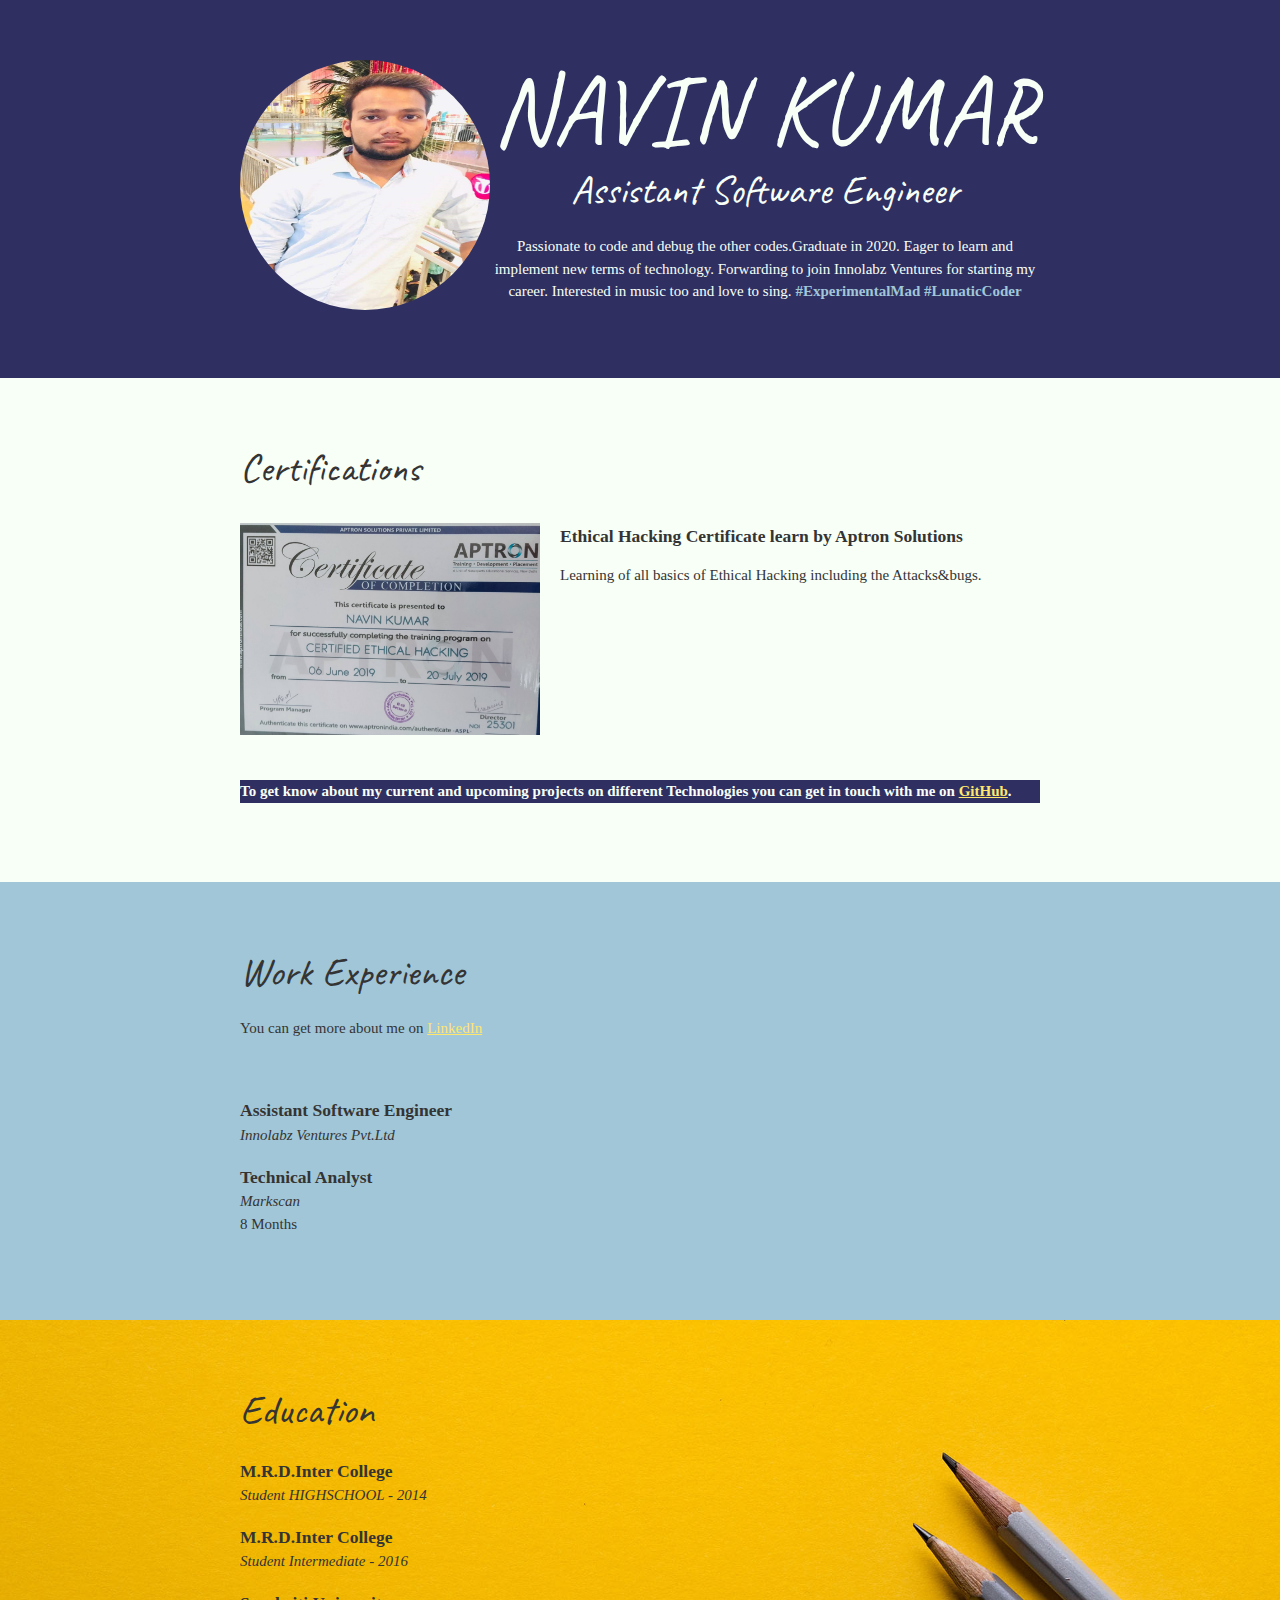
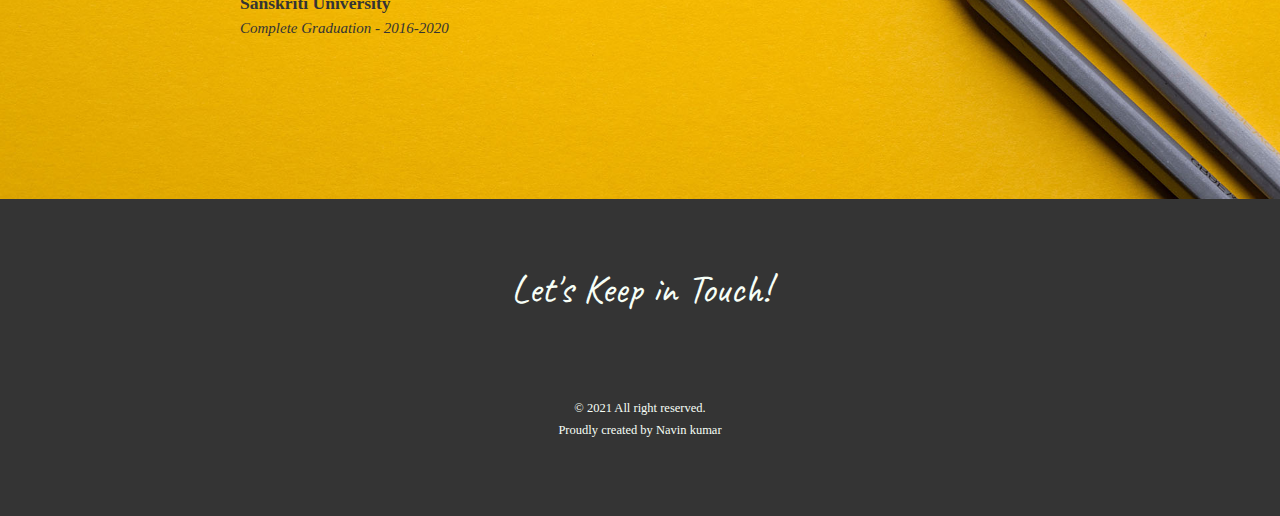
<file: index.html>
<!DOCTYPE html>
<html lang="en">
  <head>
    <meta charset="UTF-8">
    <meta name="viewport" content="width=device-width, initial-scale=1.0">

    <link rel="preconnect" href="https://fonts.gstatic.com">
    <link href="https://fonts.googleapis.com/css2?family=Caveat&family=Montserrat&family=Pangolin&display=swap" rel="stylesheet">
    <link rel="stylesheet" href="css/style.css">
    <link rel="stylesheet" href="https://cdnjs.cloudflare.com/ajax/libs/font-awesome/5.15.3/css/all.min.css" integrity="sha512-iBBXm8fW90+nuLcSKlbmrPcLa0OT92xO1BIsZ+ywDWZCvqsWgccV3gFoRBv0z+8dLJgyAHIhR35VZc2oM/gI1w==" crossorigin="anonymous" />
  </head>
  <body>
    <main>
      <!-- ***********************  ABOUT / PROFILE  *********************** -->
      <header>
        <div class="wrap">
          <img src="images/gipmall.jpg" class="profile">
        <h1>NAVIN KUMAR </h1>
        <h2> Assistant Software Engineer </h2> 

        <p>Passionate to code and debug the other codes.Graduate in 2020. Eager to learn and implement new terms of technology. Forwarding to join Innolabz Ventures for starting my career. Interested in music too and love to sing.<b> #ExperimentalMad #LunaticCoder</b> </p>
        </div>
      </header>

      <!-- ********************  PROJECTS / PORTFOLIO  ********************* -->
      <section class=project>
        <div class="wrap divider">
        <h2>Certifications</h2>
        <section class="project-item">
          <img src="certificate\ethical hacking.jpg" alt="#">
          <h3>Ethical Hacking Certificate learn by Aptron Solutions</h3>
          <p>Learning of all basics of Ethical Hacking including the Attacks&bugs.</p>
        </section>
        <p><h4> To get know about my current and upcoming projects on different Technologies you can get in touch with me on <a href="https://navin1999123.github.io/portfolio/">GitHub</a>.</h4></p>
        <!-- End of Project block. -->
       </div>
      </section>

      <!-- ***********************  WORK EXPERIENCE  *********************** -->
      <section class="work-experience">
        <div class="wrap item divider">
        <h2>Work Experience</h2>         
        <p> You can get more about me on <a href="https://www.linkedin.com/in/naveen-kumar-b64898201/">LinkedIn</a>
        <section class="job">
          <div class="job-title">
          <h3>Assistant Software Engineer </h3>
          <p>Innolabz Ventures Pvt.Ltd </p>
          </div><br>
          <div class="job-title">
            <h3>Technical Analyst</h3>
            <p>Markscan</p>
            <p>8 Months</p>
            </div>
        </section>
        <!-- End of Job block. -->
      </div>
      </section>

      <!-- ******************  EDUCATION & CERTIFICATIONS ****************** -->
      <section class="education">
        <div class="wrap item">
        <h2>Education</h2>        
        <section>
          <h3> M.R.D.Inter College </h3>
          <p>Student HIGHSCHOOL - 2014</p>
        </section>
        <section>
          <h3> M.R.D.Inter College </h3>
          <p>Student Intermediate - 2016</p>
        </section>
        <section>
          <h3>Sanskriti University</h3>
          <p> Complete Graduation - 2016-2020</p>
        </section>
        <!-- End of School block. -->
      </div>
      </section>

      <!-- *****************  CONTACT INFO / SOCIAL MEDIA  ***************** -->
      <footer>
        <div class="wrap">
        <h2>Let's Keep in Touch!</h2>

        <!-- Social media and contact links. Add or remove any networks. -->
        <ul class="contact-list">
          <li><a  href="mailto: navinkumarnkh@gmail.com"><i class="fa fa-envelope"></i> </a></li>
          <li><a href="https://www.linkedin.com/in/naveen-kumar-b64898201/" target="_blank"><i class="fab fa-linkedin-in"></i></a></li>
          <li><a href="https://www.facebook.com/profile.php?id=100011843133235" target="_blank"><i class="fab fa-facebook-f"></i></a></li>
          <li><a href="https://instagram.com/imnavi_n?igshid=1hplfahjvjwvp" target="_blank"><i class="fab fa-instagram"></i></a></li>
        </ul>
        <p><small>© 2021 All right reserved.<br>
        Proudly created by Navin kumar </small></p>
      </div>
      </footer>
    </main>
  </body>
</html>
</file>
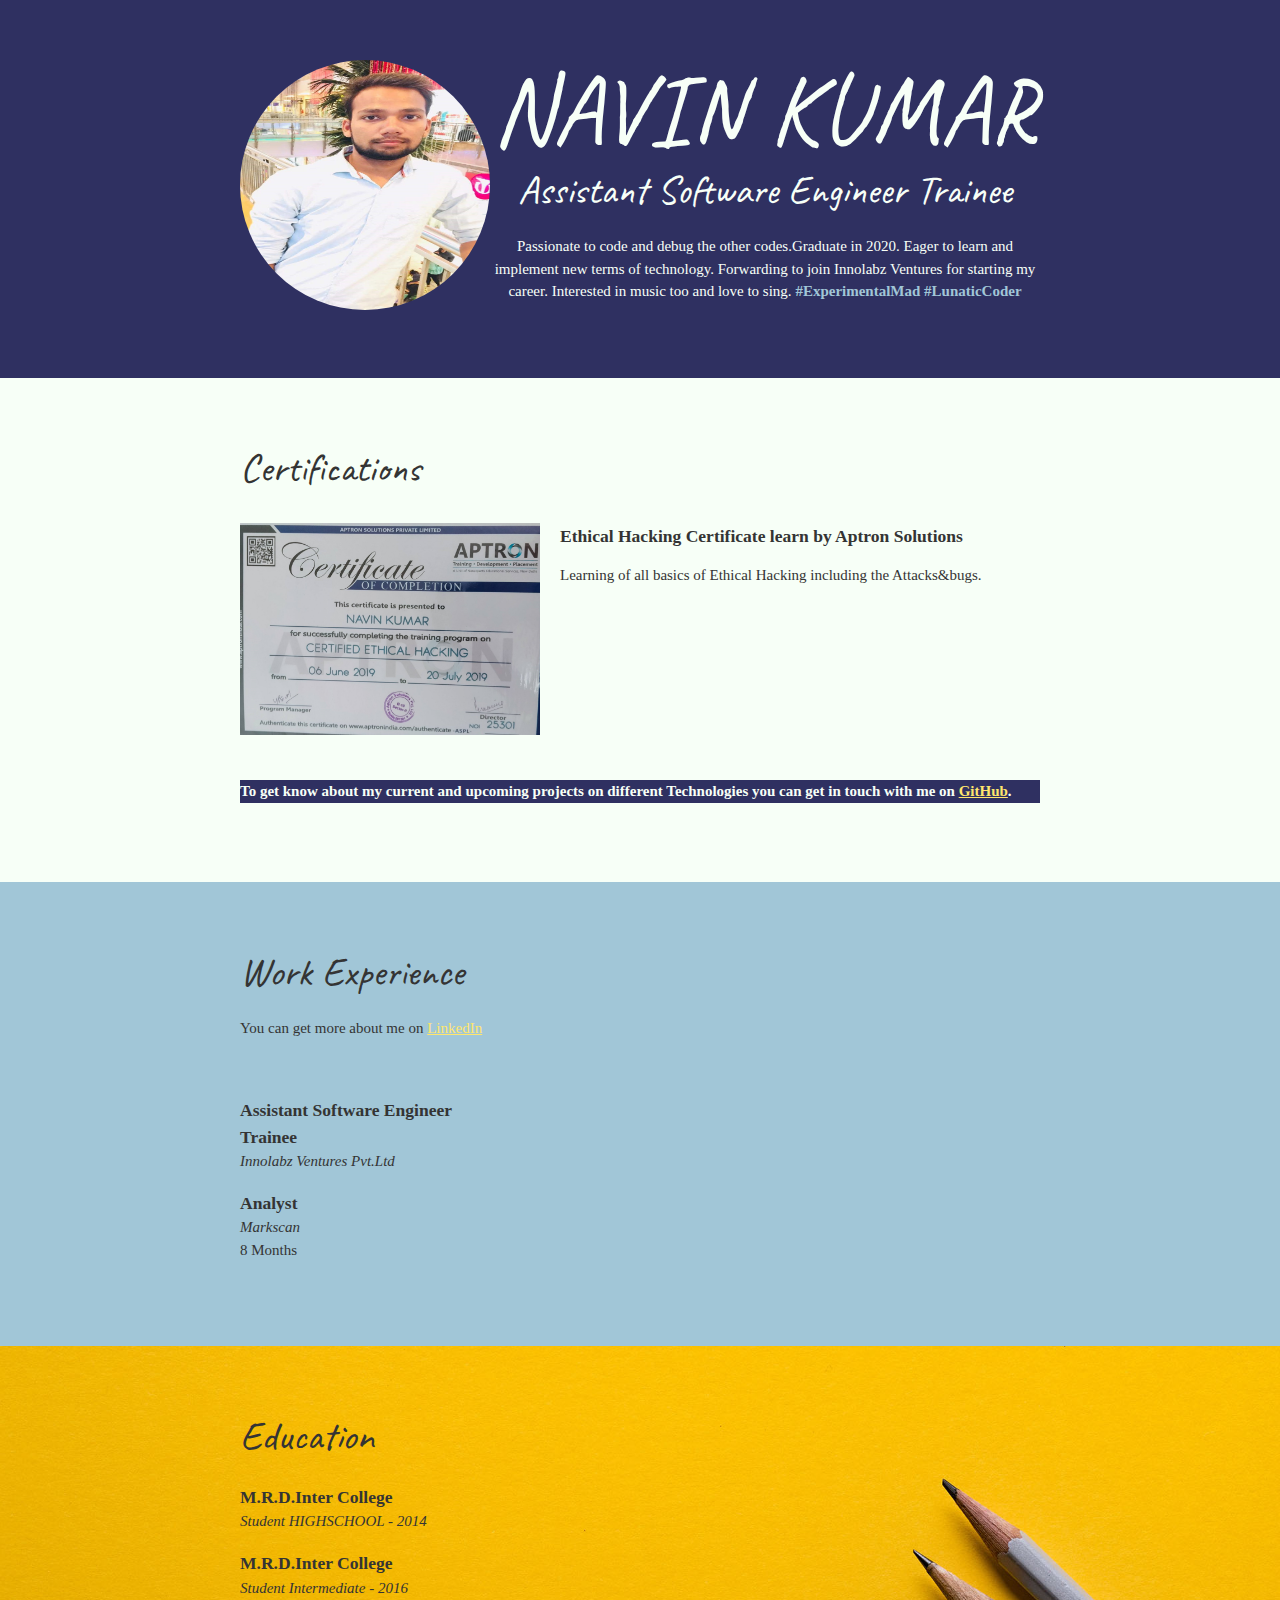
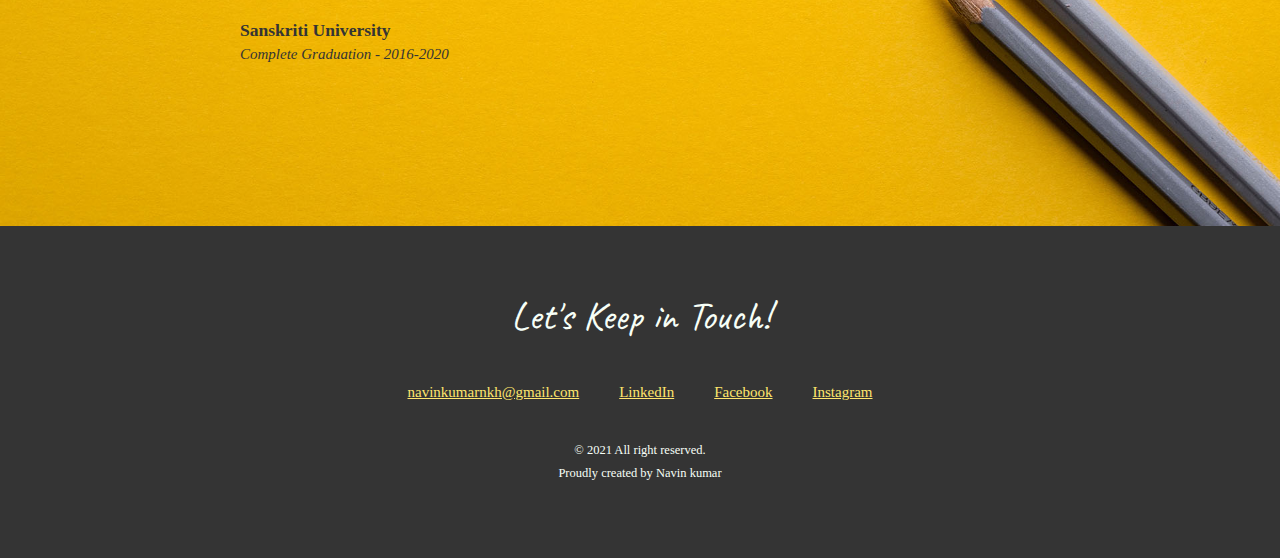
<file: portfolio/index.html>
<!DOCTYPE html>
<html lang="en">
  <head>
    <meta charset="UTF-8">
    <meta name="viewport" content="width=device-width, initial-scale=1.0">

    <link rel="preconnect" href="https://fonts.gstatic.com">
    <link href="https://fonts.googleapis.com/css2?family=Caveat&family=Montserrat&family=Pangolin&display=swap" rel="stylesheet">
    <link rel="stylesheet" href="css/style.css">
  </head>
  <body>
    <main>
      <!-- ***********************  ABOUT / PROFILE  *********************** -->
      <header>
        <div class="wrap">
          <img src="/images/gipmall.jpg" class="profile">
        <h1>NAVIN KUMAR </h1>
        <h2> Assistant Software Engineer Trainee </h2> 

        <p>Passionate to code and debug the other codes.Graduate in 2020. Eager to learn and implement new terms of technology. Forwarding to join Innolabz Ventures for starting my career. Interested in music too and love to sing.<b> #ExperimentalMad #LunaticCoder</b> </p>
        </div>
      </header>

      <!-- ********************  PROJECTS / PORTFOLIO  ********************* -->
      <section class=project>
        <div class="wrap divider">
        <h2>Certifications</h2>
        <section class="project-item">
          <img src="certificate\ethical hacking.jpg" alt="#">
          <h3>Ethical Hacking Certificate learn by Aptron Solutions</h3>
          <p>Learning of all basics of Ethical Hacking including the Attacks&bugs.</p>
        </section>
        <p><h4> To get know about my current and upcoming projects on different Technologies you can get in touch with me on <a href="https://github.com/Navin1999123">GitHub</a>.</h4></p>
        <!-- End of Project block. -->
      </div>
      </section>

      <!-- ***********************  WORK EXPERIENCE  *********************** -->
      <section class="work-experience">
        <div class="wrap item divider">
        <h2>Work Experience</h2>         
        <p> You can get more about me on <a href="https://www.linkedin.com/in/naveen-kumar-b64898201/">LinkedIn</a>
        <section class="job">
          <div class="job-title">
          <h3>Assistant Software Engineer Trainee</h3>
          <p>Innolabz Ventures Pvt.Ltd </p>
          </div><br>
          <div class="job-title">
            <h3>Analyst</h3>
            <p>Markscan</p>
            <p>8 Months</p>
            </div>
        </section>
        <!-- End of Job block. -->
      </div>
      </section>

      <!-- ******************  EDUCATION & CERTIFICATIONS ****************** -->
      <section class="education">
        <div class="wrap item">
        <h2>Education</h2>        
        <section>
          <h3> M.R.D.Inter College </h3>
          <p>Student HIGHSCHOOL - 2014</p>
        </section>
        <section>
          <h3> M.R.D.Inter College </h3>
          <p>Student Intermediate - 2016</p>
        </section>
        <section>
          <h3>Sanskriti University</h3>
          <p> Complete Graduation - 2016-2020</p>
        </section>
        <!-- End of School block. -->
      </div>
      </section>

      <!-- *****************  CONTACT INFO / SOCIAL MEDIA  ***************** -->
      <footer>
        <div class="wrap">
        <h2>Let's Keep in Touch!</h2>

        <!-- Social media and contact links. Add or remove any networks. -->
        <ul class="contact-list">
          <li><a  href="navinkumarnkh@gmail.com"> navinkumarnkh@gmail.com </a></li>
          <li><a href="https://www.linkedin.com/in/naveen-kumar-b64898201/" target="_blank">LinkedIn</a></li>
          <li><a href="https://www.facebook.com/profile.php?id=100011843133235" target="_blank">Facebook</a></li>
          <li><a href="https://instagram.com/imnavi_n?igshid=1hplfahjvjwvp" target="_blank">Instagram</a></li>
        </ul>
        <p><small>© 2021 All right reserved.<br>
        Proudly created by Navin kumar </small></p>
      </div>
      </footer>
    </main>
  </body>
</html>
</file>
<file: css/style.css>
/*
color pallate
#F7FFF7 - ALMOST WHITE
#343434 - DARK GREY - ALMOST BLACK
#2F3061 - BLUE DARK
#FFE66D - YELLOW
#A1C6D7 - BLUE LIGHT
*/



/*global
***************************/
html{
	box-sizing: border-box;
}
*, *:before, *:after{
	box-sizing: inherit;
}
body{
	color: #343434;
	margin: 0;
	font-family: font-family: 'Montserrat', sans-serif;
	font-size: 15px;
	line-height: 1.5;

}
b{
	color: #A1C6D7;
}
img{
	width: 300px;
}
a{
	color: #FFE66D;
}
a:hover{
	text-decoration: none;
	color: red;
}
.wrap {
	max-width: 800px;
	width: 85%;
	margin: 0 auto;
	padding: 60px 0;
}
h1{
	font-size: 100px;
	line-height:1;
}
h2{
	font-size: 40px;
}

h1 , h2{
	font-family: 'Caveat', cursive;
	font-weight: 400;
	margin: 0;
}

h3{
	margin-bottom: 0;
}

.item h3 + p{
	font-style: italic;
}

.item h3 ~ p{
	margin: 0;
}

.divider > section{
	border-bottom: 1px dashed #343434;
	padding: 25px 0;
}

.divider > section:last-of-type{
	border-bottom: none;
}

/*profile
***************************/
header{
	background: #2F3061;
	color: #F7FFF7;
	}
.profile{
      float: left;
	   height: 250px;
	   width: 250px;
	   border-radius: 50%;
}
/*projects
***************************/
.project{
	background-color: #F7FFF7;
}
.project-item{
	overflow: hidden;
	
}

.project-item h3{
	margin-top: 0;
}

 h4{
	background-color: #2F3061;
	color: #F7FFF7;

}
	/*work experience
***************************/
.work-experience{
	background-color: #A1C6D7;
}


/*education
***************************/
.education{
	background-image: url(../images/joanna-kosinska-unsplash.jpg);
	background-size: cover;
	background-position: top right;
	padding-bottom: 100px;
}
.education p{
	width: 60%;
}


/*contact
***************************/
footer{
	background-color: #343434;
	color: #F7FFF7;
}

.contact-list{
	list-style-type: none;
	padding: 0;
}

.contact-list a{
	padding: 20px;
	display: inline-block;
}
i{
	height: 100px;
	width: 100px;
	font-size: 50px;
}

/*media
***************************/
@media screen and (min-width: 750px){

header{
	text-align: center;
}

footer{
	text-align: center;
}

.project-item img{
	float: left;
	margin-right: 20px;
}

.job{
	display: grid;
	grid-template-columns: 1fr 2fr;
	column-gap: 20px;
}
.contact-list{
	display: flex;
	justify-content: center;
}
}

@media screen and (max-width: 749px){

h1{
	font-size: 75px;
	line-height: 0.9;
	margin-bottom: 20px
}

h2{
	line-height: 1;
}

.contact-list a{
	padding: 5px;
}
}
</file>
<file: portfolio/css/style.css>
/*
color pallate
#F7FFF7 - ALMOST WHITE
#343434 - DARK GREY - ALMOST BLACK
#2F3061 - BLUE DARK
#FFE66D - YELLOW
#A1C6D7 - BLUE LIGHT
*/



/*global
***************************/
html{
	box-sizing: border-box;
}
*, *:before, *:after{
	box-sizing: inherit;
}
body{
	color: #343434;
	margin: 0;
	font-family: font-family: 'Montserrat', sans-serif;
	font-size: 15px;
	line-height: 1.5;

}
b{
	color: #A1C6D7;
}
img{
	width: 300px;
}
a{
	color: #FFE66D;
}
a:hover{
	text-decoration: none;
	color: red;
}
.wrap {
	max-width: 800px;
	width: 85%;
	margin: 0 auto;
	padding: 60px 0;
}
h1{
	font-size: 100px;
	line-height:1;
}
h2{
	font-size: 40px;
}

h1 , h2{
	font-family: 'Caveat', cursive;
	font-weight: 400;
	margin: 0;
}

h3{
	margin-bottom: 0;
}

.item h3 + p{
	font-style: italic;
}

.item h3 ~ p{
	margin: 0;
}

.divider > section{
	border-bottom: 1px dashed #343434;
	padding: 25px 0;
}

.divider > section:last-of-type{
	border-bottom: none;
}

/*profile
***************************/
header{
	background: #2F3061;
	color: #F7FFF7;
	}
.profile{
      float: left;
	   height: 250px;
	   width: 250px;
	   border-radius: 50%;
}
/*projects
***************************/
.project{
	background-color: #F7FFF7;
}
.project-item{
	overflow: hidden;
	
}

.project-item h3{
	margin-top: 0;
}

 h4{
	background-color: #2F3061;
	color: #F7FFF7;

}
	/*work experience
***************************/
.work-experience{
	background-color: #A1C6D7;
}


/*education
***************************/
.education{
	background-image: url(../images/joanna-kosinska-unsplash.jpg);
	background-size: cover;
	background-position: top right;
	padding-bottom: 100px;
}
.education p{
	width: 60%;
}


/*contact
***************************/
footer{
	background-color: #343434;
	color: #F7FFF7;
}

.contact-list{
	list-style-type: none;
	padding: 0;
}

.contact-list a{
	padding: 20px;
	display: inline-block;
}

/*media
***************************/
@media screen and (min-width: 750px){

header{
	text-align: center;
}

footer{
	text-align: center;
}

.project-item img{
	float: left;
	margin-right: 20px;
}

.job{
	display: grid;
	grid-template-columns: 1fr 2fr;
	column-gap: 20px;
}
.contact-list{
	display: flex;
	justify-content: center;
}
}

@media screen and (max-width: 749px){

h1{
	font-size: 75px;
	line-height: 0.9;
	margin-bottom: 20px
}

h2{
	line-height: 1;
}

.contact-list a{
	padding: 5px;
}
}
</file>
